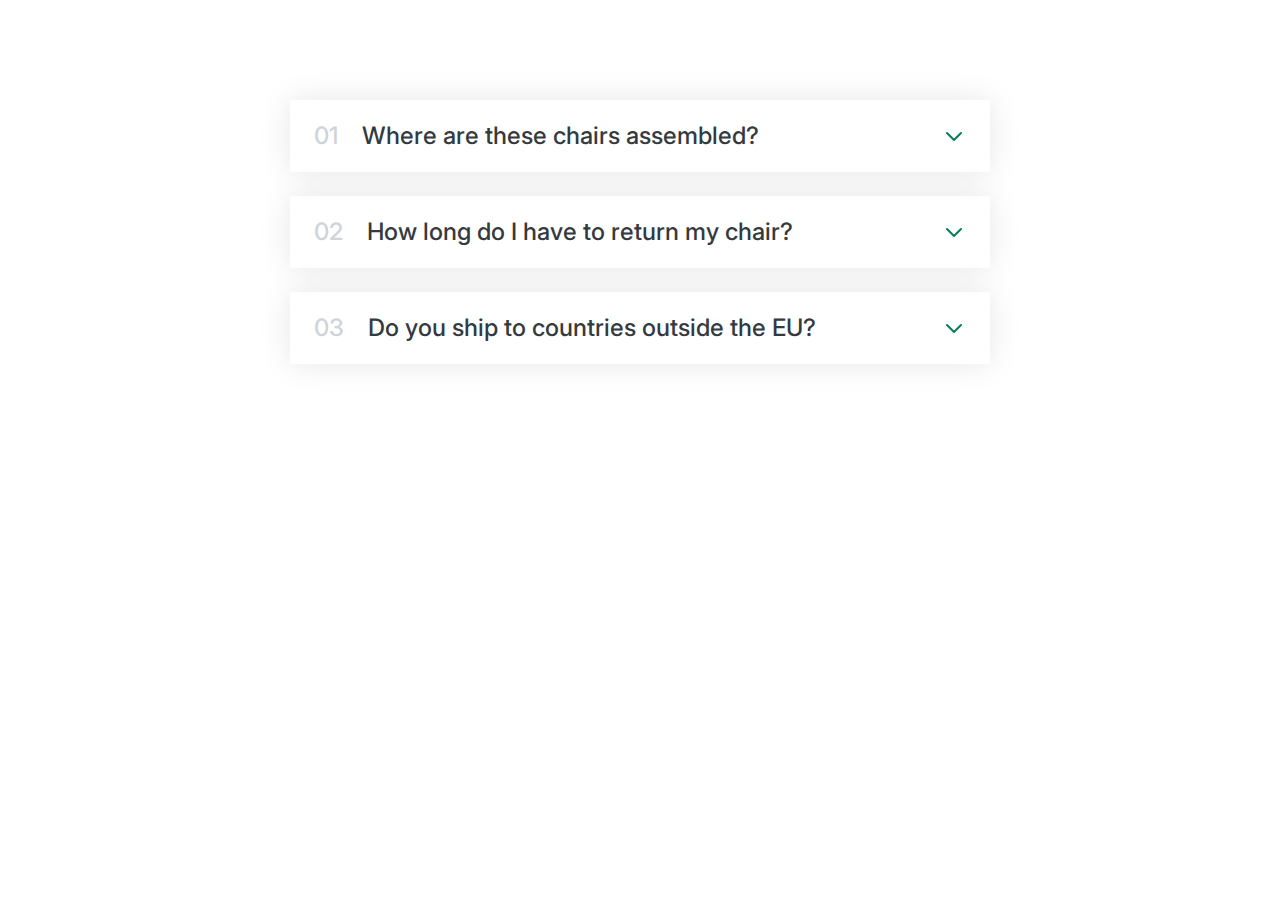
<file: Class Project/accordion.html>
<!DOCTYPE html>
<html lang="en">
  <head>
    <meta charset="UTF-8" />
    <meta http-equiv="X-UA-Compatible" content="IE=edge" />
    <meta name="viewport" content="width=device-width, initial-scale=1.0" />
    <link
      href="https://fonts.googleapis.com/css2?family=Inter:wght@400;500;700&display=swap"
      rel="stylesheet"
    />

    <title>Accordion Component</title>

    <style>
      /*
      SPACING SYSTEM (px)
      2 / 4 / 8 / 12 / 16 / 24 / 32 / 48 / 64 / 80 / 96 / 128
      FONT SIZE SYSTEM (px)
      10 / 12 / 14 / 16 / 18 / 20 / 24 / 30 / 36 / 44 / 52 / 62 / 74 / 86 / 98
      */
      /* 
      MAIN COLOR: #087f5b
      GREY COLOR: #343a40
      */

      * {
        margin: 0;
        padding: 0;
        box-sizing: border-box;
      }

      body {
        font-family: 'Inter', sans-serif;
        color: #343a40;
        line-height: 1;
      }

      .accordion {
        width: 700px;
        margin: 100px auto;

        display: flex;
        flex-direction: column;
        gap: 24px;
      }

      .item {
        box-shadow: 0 0 32px rgba(0, 0, 0, 0.1);
        padding: 24px;

        display: grid;
        grid-template-columns: auto 1fr auto;
        column-gap: 24px;
        row-gap: 32px;
        align-items: center;
      }

      .number,
      .text {
        font-size: 24px;
        font-weight: 500;
        /* color: #087f5b; */
      }

      .number {
        color: #ced4da;
      }

      .icon {
        width: 24px;
        height: 24px;
        stroke: #087f5b;
      }

      .icon-rotate {
        transform: rotate(180deg);
        /* transition: all 0.5s ease; */
      }

      .hidden-box {
        grid-column: 2;
        display: none;
      }

      .hidden-box p {
        line-height: 1.6;
        margin-bottom: 24px;
      }

      .hidden-box ul {
        color: #868e96;
        margin-left: 20px;

        display: flex;
        flex-direction: column;
        gap: 12px;
      }

      /* OPEN STATE */
      .open {
        border-top: 4px solid #087f5b;
      }

      .open .hidden-box {
        display: block;
      }

      .open .number,
      .open .text {
        color: #087f5b;
      }
    </style>
  </head>
  <body>
    <div class="accordion">
      <div class="item">
        <p class="number">01</p>
        <p class="text">Where are these chairs assembled?</p>
        <svg
          xmlns="http://www.w3.org/2000/svg"
          class="icon"
          fill="none"
          viewBox="0 0 24 24"
          stroke="currentColor"
        >
          <path
            stroke-linecap="round"
            stroke-linejoin="round"
            stroke-width="2"
            d="M19 9l-7 7-7-7"
          />
        </svg>
        <div class="hidden-box">
          <p>
            Lorem ipsum, dolor sit amet consectetur adipisicing elit.
            Accusantium dolor at sequi obcaecati cupiditate. Voluptates
            repellendus cupiditate aperiam! Incidunt amet quo neque.
          </p>
          <ul>
            <li>Lorem ipsum, dolor sit amet consectetur adipisicing elit.</li>
            <li>
              Quasi accusamus corporis totam tempora suscipit ab obcaecati.
            </li>
            <li>Tempora, et atque officia at consequatur laborum!</li>
            <li>Repudiandae praesentium illo voluptate in, atque enim.</li>
          </ul>
        </div>
      </div>

      <div class="item">
        <p class="number">02</p>
        <p class="text">How long do I have to return my chair?</p>
        <svg
          xmlns="http://www.w3.org/2000/svg"
          class="icon"
          fill="none"
          viewBox="0 0 24 24"
          stroke="currentColor"
        >
          <path
            stroke-linecap="round"
            stroke-linejoin="round"
            stroke-width="2"
            d="M19 9l-7 7-7-7"
          />
        </svg>
        <div class="hidden-box">
          <p>
            Lorem ipsum, dolor sit amet consectetur adipisicing elit.
            Accusantium dolor at sequi obcaecati cupiditate. Voluptates
            repellendus cupiditate aperiam! Incidunt amet quo neque.
          </p>
          <ul>
            <li>Lorem ipsum, dolor sit amet consectetur adipisicing elit.</li>
            <li>
              Quasi accusamus corporis totam tempora suscipit ab obcaecati.
            </li>
            <li>Tempora, et atque officia at consequatur laborum!</li>
            <li>Repudiandae praesentium illo voluptate in, atque enim.</li>
          </ul>
        </div>
      </div>

      <div class="item">
        <p class="number">03</p>
        <p class="text">Do you ship to countries outside the EU?</p>
        <svg
          xmlns="http://www.w3.org/2000/svg"
          class="icon"
          fill="none"
          viewBox="0 0 24 24"
          stroke="currentColor"
        >
          <path
            stroke-linecap="round"
            stroke-linejoin="round"
            stroke-width="2"
            d="M19 9l-7 7-7-7"
          />
        </svg>
        <div class="hidden-box">
          <p>
            Lorem ipsum, dolor sit amet consectetur adipisicing elit.
            Accusantium dolor at sequi obcaecati cupiditate. Voluptates
            repellendus cupiditate aperiam! Incidunt amet quo neque.
          </p>
          <ul>
            <li>Lorem ipsum, dolor sit amet consectetur adipisicing elit.</li>
            <li>
              Quasi accusamus corporis totam tempora suscipit ab obcaecati.
            </li>
            <li>Tempora, et atque officia at consequatur laborum!</li>
            <li>Repudiandae praesentium illo voluptate in, atque enim.</li>
          </ul>
        </div>
      </div>
    </div>

    <script>
      const icons = document.querySelectorAll('.icon');
      const items = document.querySelectorAll('.item');
      console.log(icons);
      console.log(items);

      for (let i = 0; i < items.length; i++) {
        console.log(i, icons[i]);
        console.log(i, items[i]);

        icons[i].addEventListener('click', function () {
          items[i].classList.toggle('open');
          icons[i].classList.toggle('icon-rotate');
        });
      }
    </script>
  </body>
</html>
</file>
